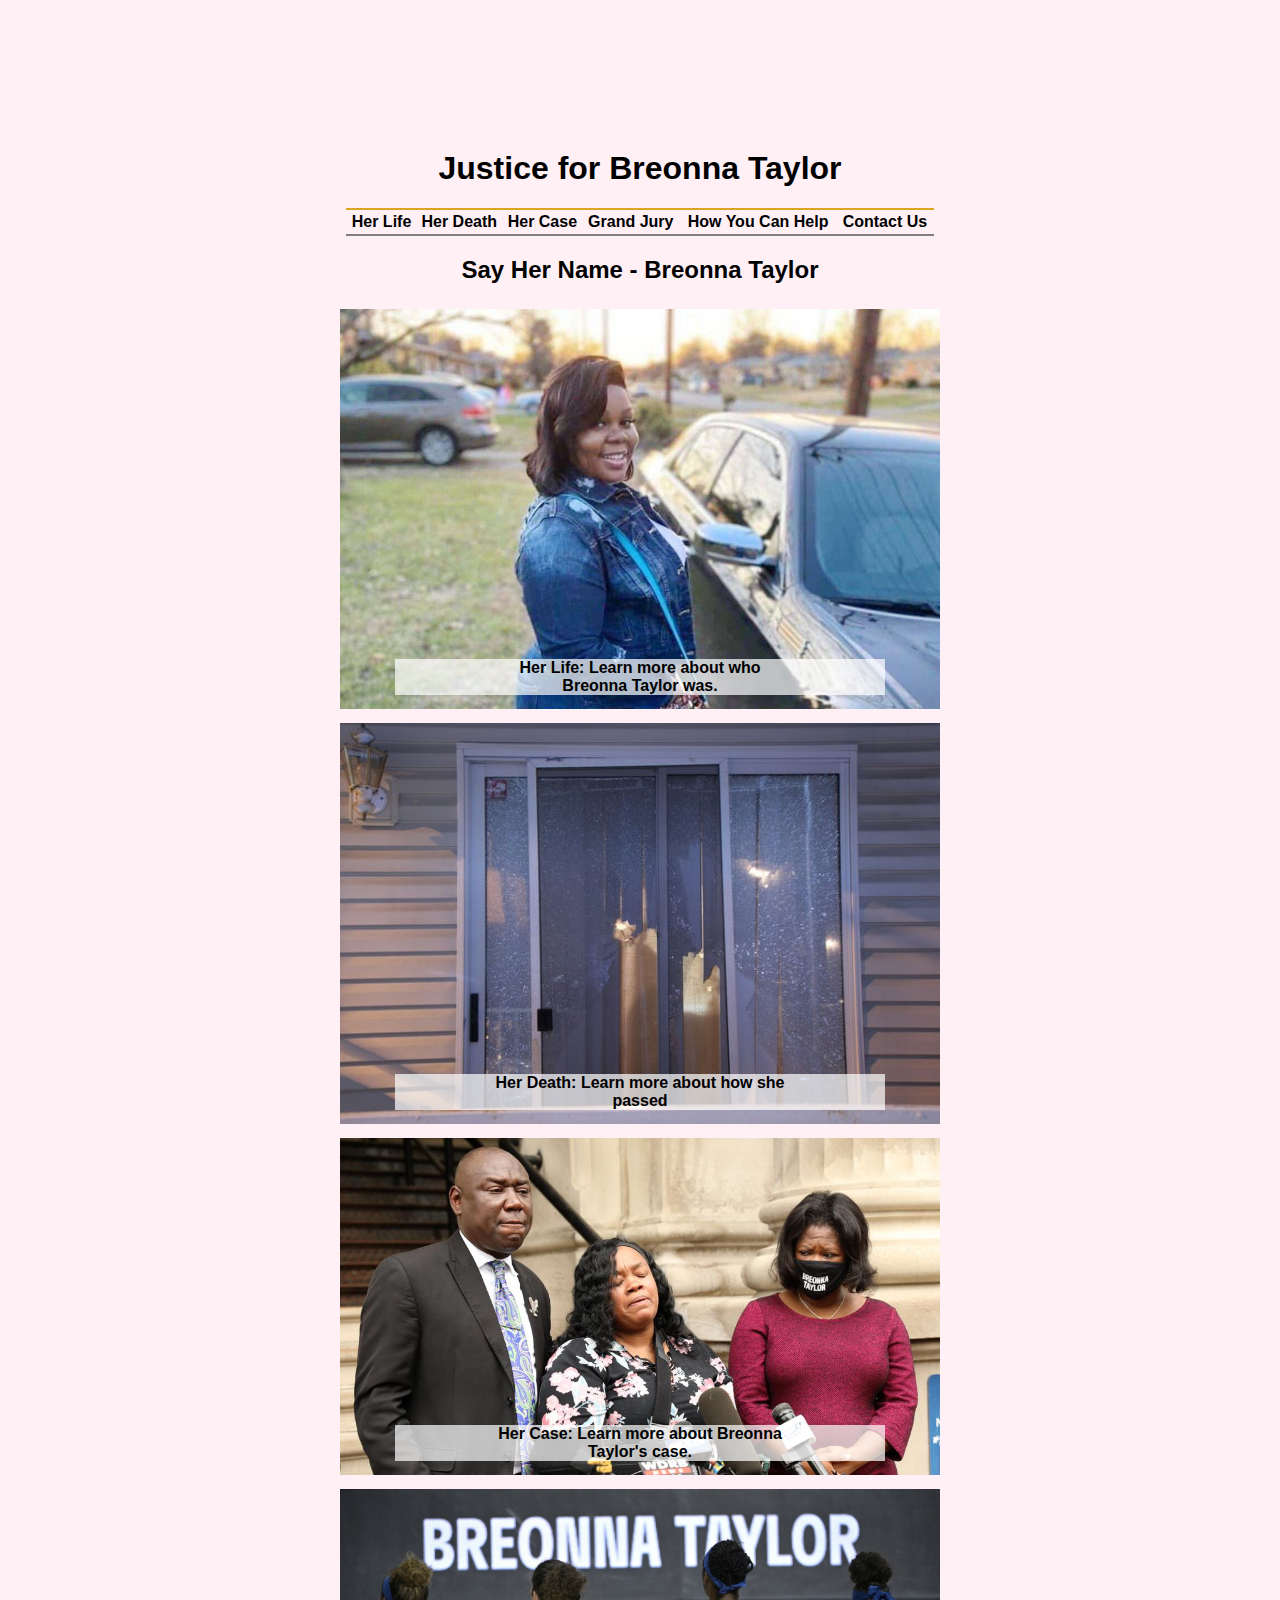
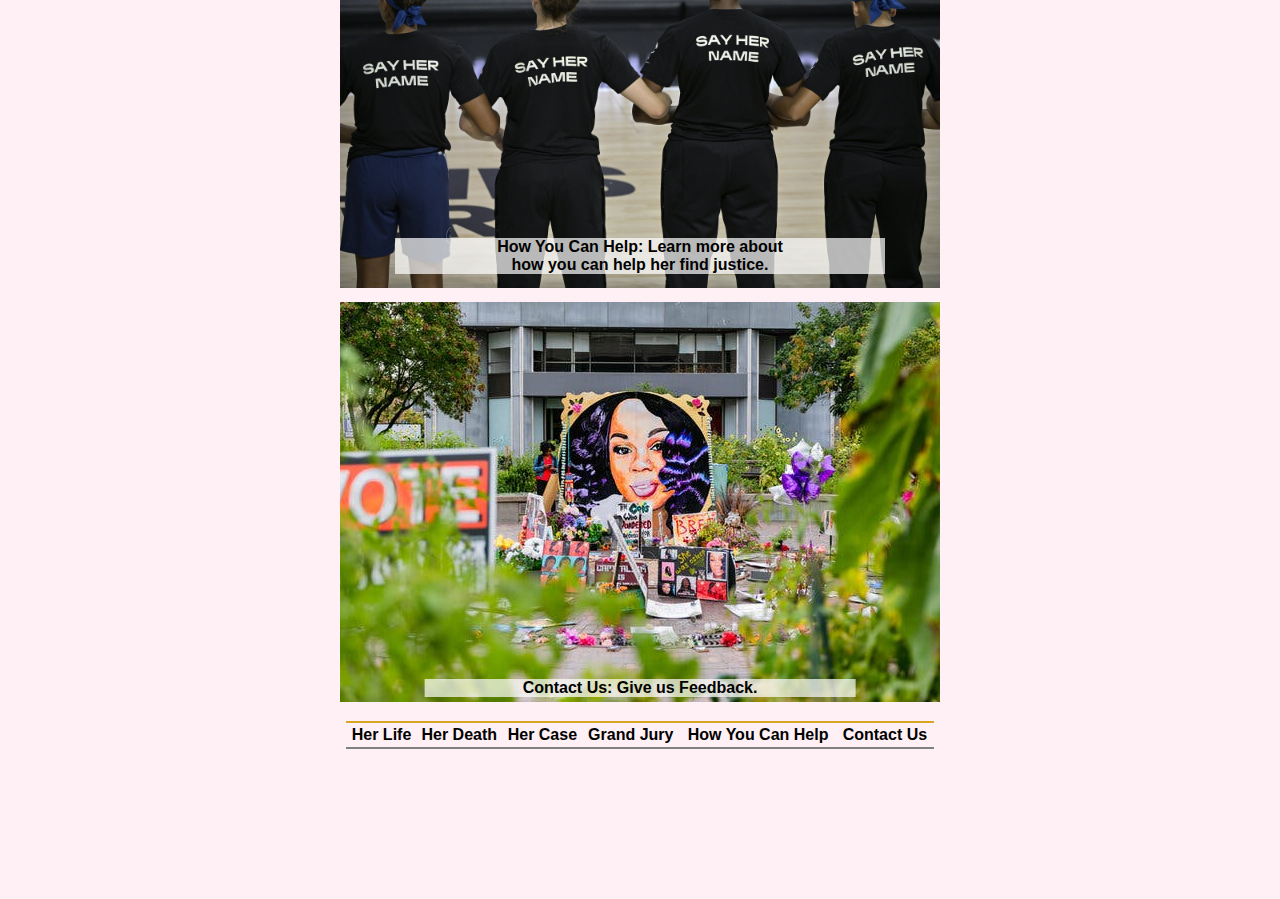
<file: index.html>
<!DOCTYPE html>
<html lang="en">

<head>
    <meta charset="UTF-8">
    <meta name="viewport" content="width=device-width, initial-scale=1.0">
    <title>Index</title>
    <meta name="description"
        content="An informative social justice site exploring Breonna Taylor, her life, injustice, and legacy">
    <meta name="keywords" content="black lives matter, breonna, breonna taylor, social justice, blm, police brutality">
    <meta name="author" content="Avery Tronson">
    <link rel="stylesheet" href="styles/index.css">
    <link rel="icon" type="image/png" 
    href="images/favicon-16x16.png">
    <!-- Global site tag (gtag.js) - Google Analytics -->
    <script async src="https://www.googletagmanager.com/gtag/js?id=G-DGDQJH9TRB"></script>
    <script>
        window.dataLayer = window.dataLayer || [];
        function gtag() { dataLayer.push(arguments); }
        gtag('js', new Date());

        gtag('config', 'G-DGDQJH9TRB');
    </script>


</head>

<body>
    <h1><a href="index.html">Justice for Breonna Taylor</a></h1>
    <link rel="shortcut icon" href="" type="image/x-icon">
    <table class="heading">
        <tr>
            <th><a href="herlifebefore.html">Her Life</a></th>
            <th><a href="hermurder.html">Her Death</a></th>
            <th><a href="hercase.html">Her Case</a></th>
            <th><a href="grandjury.html">Grand Jury</a></th>
            <th><a href="howtoenactchange.html">How You Can Help</a></th>
            <th><a href="contactus.html">Contact Us</a></th>
        </tr>
    </table>
    <h2>Say Her Name - Breonna Taylor</h2>
    <div class="bucket">
        <a href="herlifebefore.html"><img class="bucketPic" src="images/breonna_2.jpg" alt="breonna taylor"
                title="breonna taylor"></a>
        <div class="bucketText"><strong>Her Life: Learn more about who Breonna Taylor was.</strong> </div>
    </div>
    <div class="bucket">
        <a href="hermurder.html"><img class="bucketPic" src="images/crime_scene2.jpg"
                alt="breonna taylor window shot through with glass" title="breonna crime scene photo"></a>
        <div class="bucketText"> <strong> Her Death: Learn more about how she passed </strong></div>
    </div>
    <div class="bucket">
        <a href="hercase.html"><img class="bucketPic" src="images/lawyers_1.jpg"
                alt="Breonna taylors lawyers and mother" title="breonna taylors lawyers and mother"></a>
        <div class="bucketText"> <strong>Her Case: Learn more about Breonna Taylor's case. </strong></div>
    </div>
    <div class="bucket">
        <a href="howtoenactchange/html"> <img src="images/protest_4.jpeg" class="bucketPic"
                alt="four WNBA players wearing shirts that say 'say her name' on the back"
                title="WNBA protest the murder of Breonna Taylor with her name on the back of their shirts"></a>
        <div class="bucketText"> <strong>How You Can Help: Learn more about how you can help her find justice. </strong></div>
    </div>
    <div class="bucket">
        <a href="contactus.html"><img class="bucketPic" src="images/protest_5.jpg" alt="breonna taylor memorial" title="breonna taylor memorial"></a> 
        <div class="bucketText"> <strong>Contact Us: Give us Feedback. </strong></div>
    </div>
    <table class="heading">
        <tr>
            <th><a href="herlifebefore.html">Her Life</a></th>
            <th><a href="hermurder.html">Her Death</a></th>
            <th><a href="hercase.html">Her Case</a></th>
            <th><a href="grandjury.html">Grand Jury</a></th>
            <th><a href="howtoenactchange.html">How You Can Help</a></th>
            <th><a href="contactus.html">Contact Us</a></th>
        </tr>
    </table>
</body>

</html>
</file>
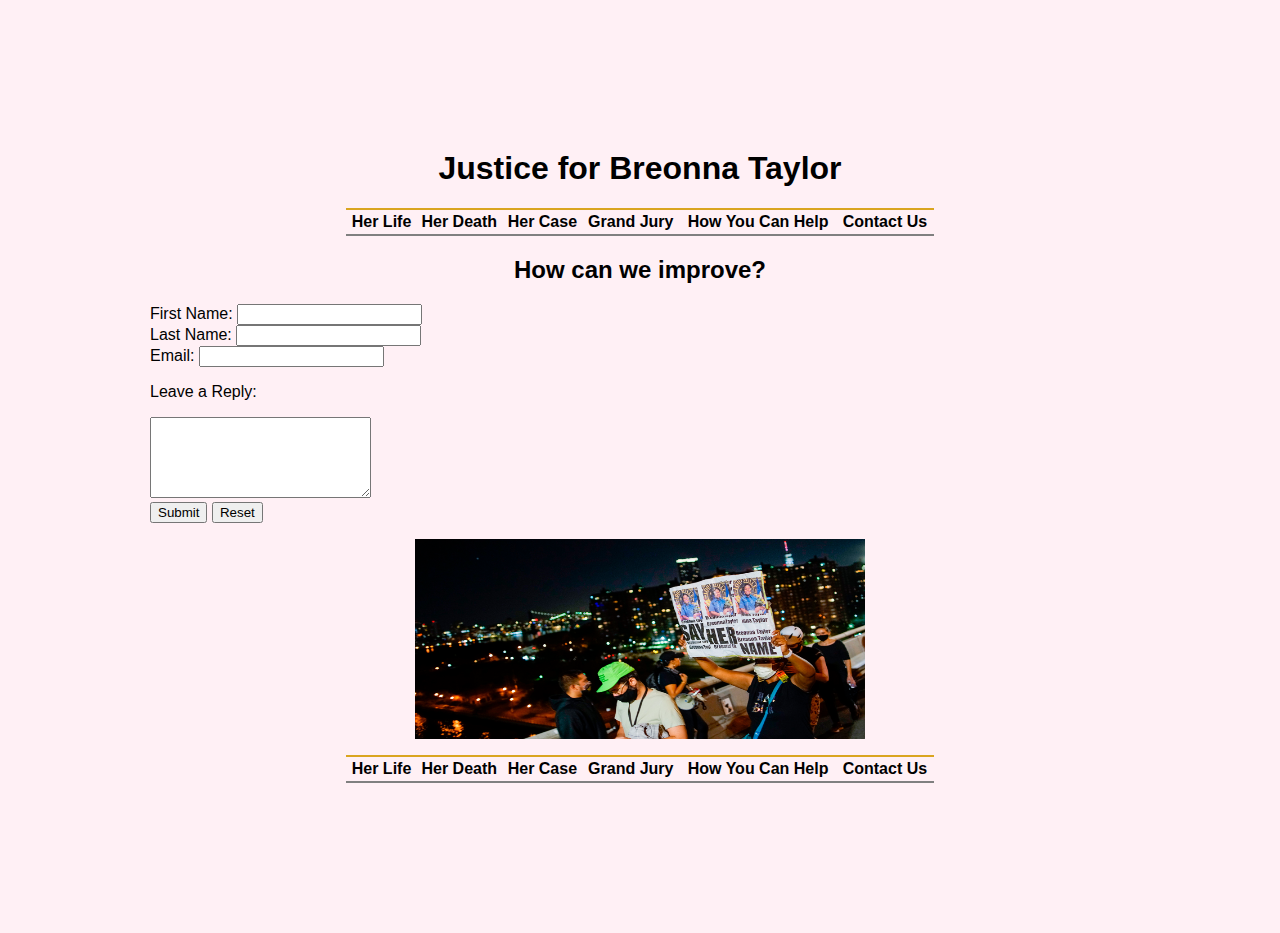
<file: contactus.html>
<!DOCTYPE html>
<html lang="en">

<head>
    <meta charset="UTF-8">
    <meta name="viewport" content="width=device-width, initial-scale=1.0">
    <title>Contact Us</title>
    <link rel="stylesheet" href="styles/contactus.css">
    <meta name="description"
        content="An informative social justice site exploring Breonna Taylor, her life, injustice, and legacy">
    <meta name="keywords" content="black lives matter, breonna, breonna taylor, social justice, blm, police brutality">
    <meta name="author" content="Avery Tronson">
    <link rel="icon" type="image/png" href="images/favicon-16x16.png">
    <!-- Global site tag (gtag.js) - Google Analytics -->
    <script async src="https://www.googletagmanager.com/gtag/js?id=G-DLW53TKZ85"></script>
    <script>
        window.dataLayer = window.dataLayer || [];
        function gtag() { dataLayer.push(arguments); }
        gtag('js', new Date());

        gtag('config', 'G-DLW53TKZ85');
    </script>

</head>

<body>
    <h1><a href="index.html">Justice for Breonna Taylor</a></h1>
    <table class="heading">
        <tr>
            <th><a href="herlifebefore.html">Her Life</a></th>
            <th><a href="hermurder.html">Her Death</a></th>
            <th><a href="hercase.html">Her Case</a></th>
            <th><a href="grandjury.html">Grand Jury</a></th>
            <th><a href="howtoenactchange.html">How You Can Help</a></th>
            <th><a href="contactus.html">Contact Us</a></th>
        </tr>
    </table>
    <h2> How can we improve? </h2>
    <div class="contactus">
        <form action="mailto:averyleetronson@gmail.com" method="POST" enctype="multipart/form-data" name="EmailForm">
            <div>
                <div>
                    <label for="First Name"> First Name: </label>
                    <input type="text" name="first name" id="first_name">
                </div>
                <div>
                    <label for="Last Name"> Last Name:</label>
                    <input type="text" name="last_name" id="last_name">
                </div>
                <div>
                    <label for="Email">Email:</label>
                    <input type="text" name="email" id="email">
                </div>
            </div>
            <div>
                <p>Leave a Reply:</p>
                <textarea name="comments" id="comments" cols="25" rows="5" placeholder="Tell us your thoughts!">
            </textarea><label for="comments"></label>
            </div>
            <div>
                <button type="submit" name="submit_button">Submit</button>
                <button type="reset" name="reset_button">Reset</button>
            </div>
        </form>
    </div>
    <p>
        <img id="img1" src="images/protest_3.jpg" alt="protester for breonna taylor" title="breonna taylor protester">
    </p>
    <table class="heading">
        <tr>
            <th><a href="herlifebefore.html">Her Life</a></th>
            <th><a href="hermurder.html">Her Death</a></th>
            <th><a href="hercase.html">Her Case</a></th>
            <th><a href="grandjury.html">Grand Jury</a></th>
            <th><a href="howtoenactchange.html">How You Can Help</a></th>
            <th><a href="contactus.html">Contact Us</a></th>
        </tr>
    </table>

</body>

</html>
</file>
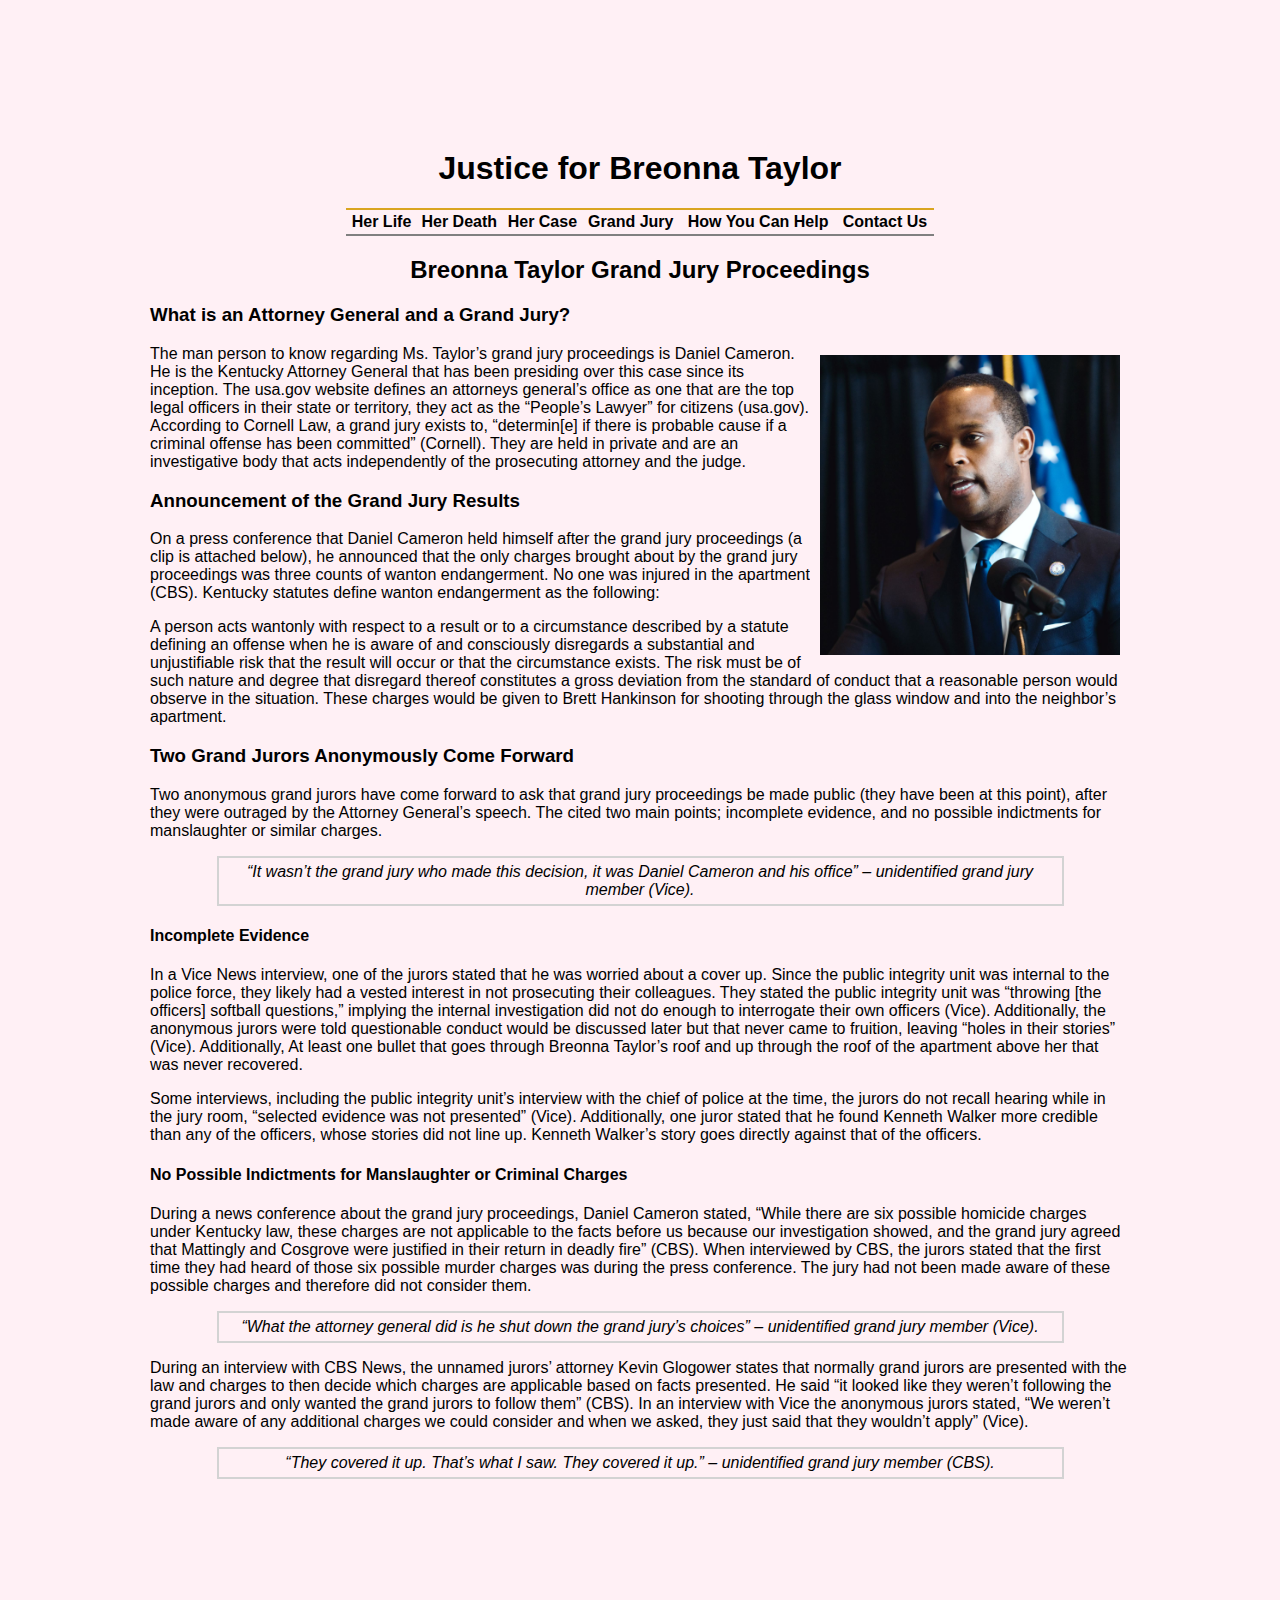
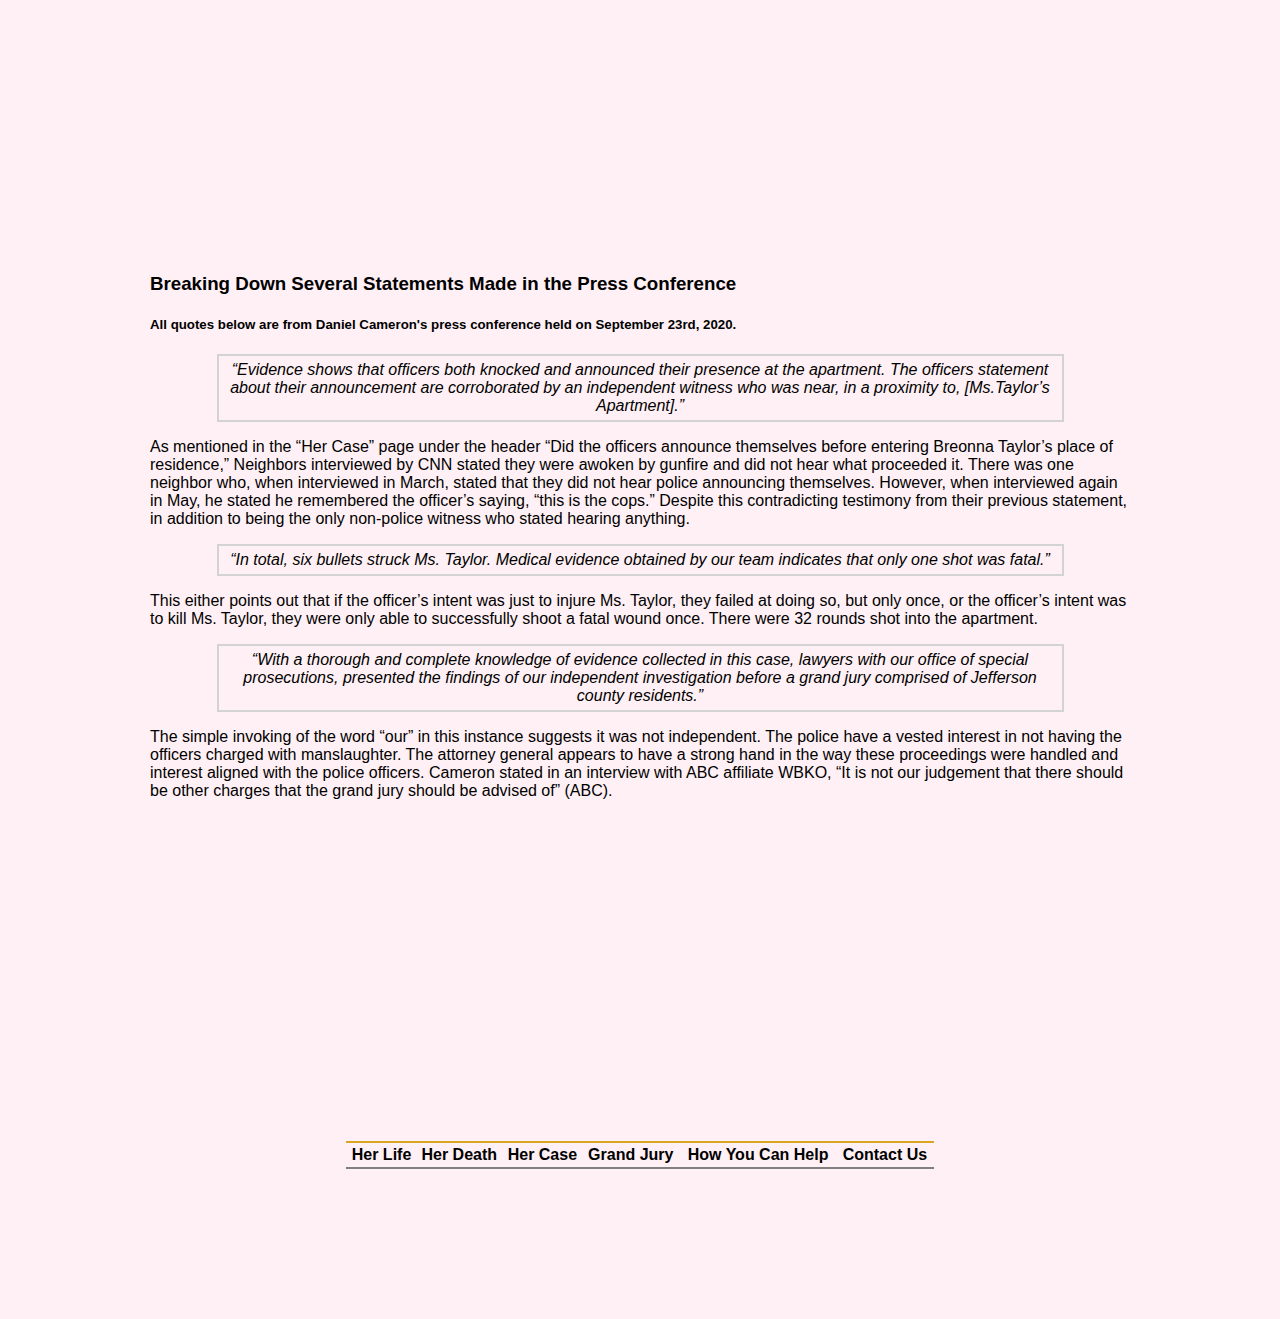
<file: grandjury.html>
<!DOCTYPE html>
<html lang="en">

<head>
    <meta charset="UTF-8">
    <meta name="viewport" content="width=device-width, initial-scale=1.0">
    <title>Grand Jury Proceedings</title>
    <link rel="stylesheet" href="styles/grandjury.css">
    <link rel="icon" type="image/png" href="images/favicon-16x16.png">
    <meta name="description"
        content="An informative social justice site exploring Breonna Taylor, her life, injustice, and legacy">
    <meta name="keywords" content="black lives matter, breonna, breonna taylor, social justice, blm, police brutality">
    <meta name="author" content="Avery Tronson">
</head>

<body>
    <h1><a href="index.html">Justice for Breonna Taylor</a></h1>
    <table class="heading">
        <tr>
            <th><a href="herlifebefore.html">Her Life</a></th>
            <th><a href="hermurder.html">Her Death</a></th>
            <th><a href="hercase.html">Her Case</a></th>
            <th><a href="grandjury.html">Grand Jury</a></th>
            <th><a href="howtoenactchange.html">How You Can Help</a></th>
            <th><a href="contactus.html">Contact Us</a></th>
        </tr>
    </table>
    <h2> Breonna Taylor Grand Jury Proceedings</h2>
    <h3> What is an Attorney General and a Grand Jury?</h3>
    <p>
        <img class="dc" src="images/cameron1.jpg" alt="Daniel Cameron" title="Daniel Cameron photo">
        The man person to know regarding Ms. Taylor’s grand jury proceedings is Daniel Cameron. He is the Kentucky
        Attorney
        General that has been presiding over this case since its inception. The usa.gov website defines an attorneys
        general’s office as one that are the top legal officers in their state or territory, they act as the “People’s
        Lawyer” for citizens <a
            href="https://www.usa.gov/state-attorney-general#:~:text=Attorneys%20general%20are%20the%20top,People's%20Lawyer%E2%80%9D%20for%20the%20citizens.">(usa.gov).</a>
        According to Cornell Law, a grand jury exists to, “determin[e] if there is probable cause if a criminal offense
        has
        been committed” <a href="https://www.law.cornell.edu/wex/grand_jury#">(Cornell).</a> They are held in private
        and are an investigative body that acts independently of the
        prosecuting attorney and the judge.
    </p>
    <h3>Announcement of the Grand Jury Results</h3>
    <p>
        On a press conference that Daniel Cameron held himself after the grand jury proceedings (a clip is attached
        below),
        he announced that the only charges brought about by the grand jury proceedings was three counts of wanton
        endangerment. No one was injured in the apartment <a
            href="https://www.youtube.com/watch?v=HUqn2A7XaWk&ab_channel=CBSThisMorning ">(CBS).</a> Kentucky statutes
        define wanton endangerment as the
        following:
    </p>
    <div>
        A person acts wantonly with respect to a result or to a circumstance described by a statute defining an offense
        when
        he is aware of and consciously disregards a substantial and unjustifiable risk that the result will occur or
        that
        the circumstance exists. The risk must be of such nature and degree that disregard thereof constitutes a gross
        deviation from the standard of conduct that a reasonable person would observe in the situation.
        These charges would be given to Brett Hankinson for shooting through the glass window and into the neighbor’s
        apartment.
    </div>
    <h3>Two Grand Jurors Anonymously Come Forward</h3>
    <p>
        Two anonymous grand jurors have come forward to ask that grand jury proceedings be made public (they have been
        at
        this point), after they were outraged by the Attorney General’s speech. The cited two main points; incomplete
        evidence, and no possible indictments for manslaughter or similar charges.
    </p>
    <div class="quotes">
        “It wasn’t the grand jury who made this decision, it was Daniel Cameron and his office” – unidentified grand
        jury
        member <a href="https://www.youtube.com/watch?v=W4aTW74O1Dc&ab_channel=VICENews">(Vice).</a>

    </div>
    <h4>Incomplete Evidence</h4>
    <p>
        In a Vice News interview, one of the jurors stated that he was worried about a cover up. Since the public
        integrity
        unit was internal to the police force, they likely had a vested interest in not prosecuting their colleagues.
        They
        stated the public integrity unit was “throwing [the officers] softball questions,” implying the internal
        investigation did not do enough to interrogate their own officers <a
            href="https://www.youtube.com/watch?v=W4aTW74O1Dc&ab_channel=VICENews">(Vice).</a> Additionally, the
        anonymous jurors
        were
        told questionable conduct would be discussed later but that never came to fruition, leaving “holes in their
        stories”
        <a href="https://www.youtube.com/watch?v=W4aTW74O1Dc&ab_channel=VICENews">(Vice).</a> Additionally, At least one
        bullet that goes through Breonna Taylor’s roof and up through the roof of the
        apartment above her that was never recovered.
    </p>
    <p>
        Some interviews, including the public integrity unit’s interview with the chief of police at the time, the
        jurors do
        not recall hearing while in the jury room, “selected evidence was not presented” <a
            href="https://www.youtube.com/watch?v=W4aTW74O1Dc&ab_channel=VICENews">(Vice).</a>
        Additionally, one juror stated that he found Kenneth Walker more credible than any of the officers, whose
        stories
        did not line up. Kenneth Walker’s story goes directly against that of the officers.
    </p>
    <h4>No Possible Indictments for Manslaughter or Criminal Charges </h4>
    <p>
        During a news conference about the grand jury proceedings, Daniel Cameron stated, “While there are six possible
        homicide charges under Kentucky law, these charges are not applicable to the facts before us because our
        investigation showed, and the grand jury agreed that Mattingly and Cosgrove were justified in their return in
        deadly
        fire” <a href="https://www.youtube.com/watch?v=HUqn2A7XaWk&ab_channel=CBSThisMorning ">(CBS).</a> When
        interviewed by CBS, the jurors stated that the first time they had heard of those six possible
        murder charges was during the press conference. The jury had not been made aware of these possible charges and
        therefore did not consider them.

    </p>
    <div class="quotes">
        “What the attorney general did is he shut down the grand jury’s choices” – unidentified grand jury member
        <a href="https://www.youtube.com/watch?v=W4aTW74O1Dc&ab_channel=VICENews">(Vice).</a>
    </div>
    <p>
        During an interview with CBS News, the unnamed jurors’ attorney Kevin Glogower states that normally grand jurors
        are
        presented with the law and charges to then decide which charges are applicable based on facts presented. He said
        “it
        looked like they weren’t following the grand jurors and only wanted the grand jurors to follow them” <a
            href="https://www.youtube.com/watch?v=HUqn2A7XaWk&ab_channel=CBSThisMorning ">(CBS).</a> In
        an
        interview with Vice the anonymous jurors stated, “We weren’t made aware of any additional charges we could
        consider
        and when we asked, they just said that they wouldn’t apply” <a
            href="https://www.youtube.com/watch?v=W4aTW74O1Dc&ab_channel=VICENews">(Vice).</a>
    </p>
    <div class="quotes">
        “They covered it up. That’s what I saw. They covered it up.” – unidentified grand jury member <a
            href="https://www.youtube.com/watch?v=HUqn2A7XaWk&ab_channel=CBSThisMorning ">(CBS).</a>
    </div>
    <div class="yt45">
        <iframe class="space" width="560" height="315" src="https://www.youtube.com/embed/HUqn2A7XaWk" frameborder="0"
        allow="accelerometer; autoplay; clipboard-write; encrypted-media; gyroscope; picture-in-picture"
        allowfullscreen></iframe>
    <iframe class="space" width="560" height="315" src="https://www.youtube.com/embed/W4aTW74O1Dc" frameborder="0"
        allow="accelerometer; autoplay; clipboard-write; encrypted-media; gyroscope; picture-in-picture"
        allowfullscreen></iframe>
    </div>
    
    <h3>
        Breaking Down Several Statements Made in the Press Conference
    </h3>
    <h5>All quotes below are from Daniel Cameron's press conference held on September 23rd, 2020.</h5>
    <div class="quotes">
        “Evidence shows that officers both knocked and announced their presence at the apartment. The officers statement
        about their announcement are corroborated by an independent witness who was near, in a proximity to,
        [Ms.Taylor’s
        Apartment].”
    </div>
    <p>
        As mentioned in the “Her Case” page under the header “Did the officers announce themselves before entering
        Breonna
        Taylor’s place of residence,” Neighbors interviewed by CNN stated they were awoken by gunfire and did not hear
        what
        proceeded it. There was one neighbor who, when interviewed in March, stated that they did not hear police
        announcing
        themselves. However, when interviewed again in May, he stated he remembered the officer’s saying, “this is the
        cops.” Despite this contradicting testimony from their previous statement, in addition to being the only
        non-police
        witness who stated hearing anything.
    </p>
    <div class="quotes">
        “In total, six bullets struck Ms. Taylor. Medical evidence obtained by our team indicates that only one shot was
        fatal.”
    </div>
    <p>
        This either points out that if the officer’s intent was just to injure Ms. Taylor, they failed at doing so, but
        only
        once, or the officer’s intent was to kill Ms. Taylor, they were only able to successfully shoot a fatal wound
        once.
        There were 32 rounds shot into the apartment.
    </p>
    <div class="quotes">
        “With a thorough and complete knowledge of evidence collected in this case, lawyers with our office of special
        prosecutions, presented the findings of our independent investigation before a grand jury comprised of Jefferson
        county residents.”
    </div>
    <p>
        The simple invoking of the word “our” in this instance suggests it was not independent. The police have a vested
        interest in not having the officers charged with manslaughter. The attorney general appears to have a strong
        hand in
        the way these proceedings were handled and interest aligned with the police officers. Cameron stated in an
        interview
        with ABC affiliate WBKO, “It is not our judgement that there should be other charges that the grand jury should
        be
        advised of” <a
            href="https://abcnews.go.com/US/ag-cameron-defends-decision-advise-breonna-taylor-grand/story?id=73940937 ">(ABC).</a>
    </p>
    <iframe class="yt3" width="560" height="315" src="https://www.youtube.com/embed/eo5EUG7P2bw" frameborder="0"
        allow="accelerometer; autoplay; clipboard-write; encrypted-media; gyroscope; picture-in-picture"
        allowfullscreen></iframe>

    <table class="heading">
        <tr>
            <th><a href="herlifebefore.html">Her Life</a></th>
            <th><a href="hermurder.html">Her Death</a></th>
            <th><a href="hercase.html">Her Case</a></th>
            <th><a href="grandjury.html">Grand Jury</a></th>
            <th><a href="howtoenactchange.html">How You Can Help</a></th>
            <th><a href="contactus.html">Contact Us</a></th>
        </tr>
    </table>

</body>

</html>
</file>
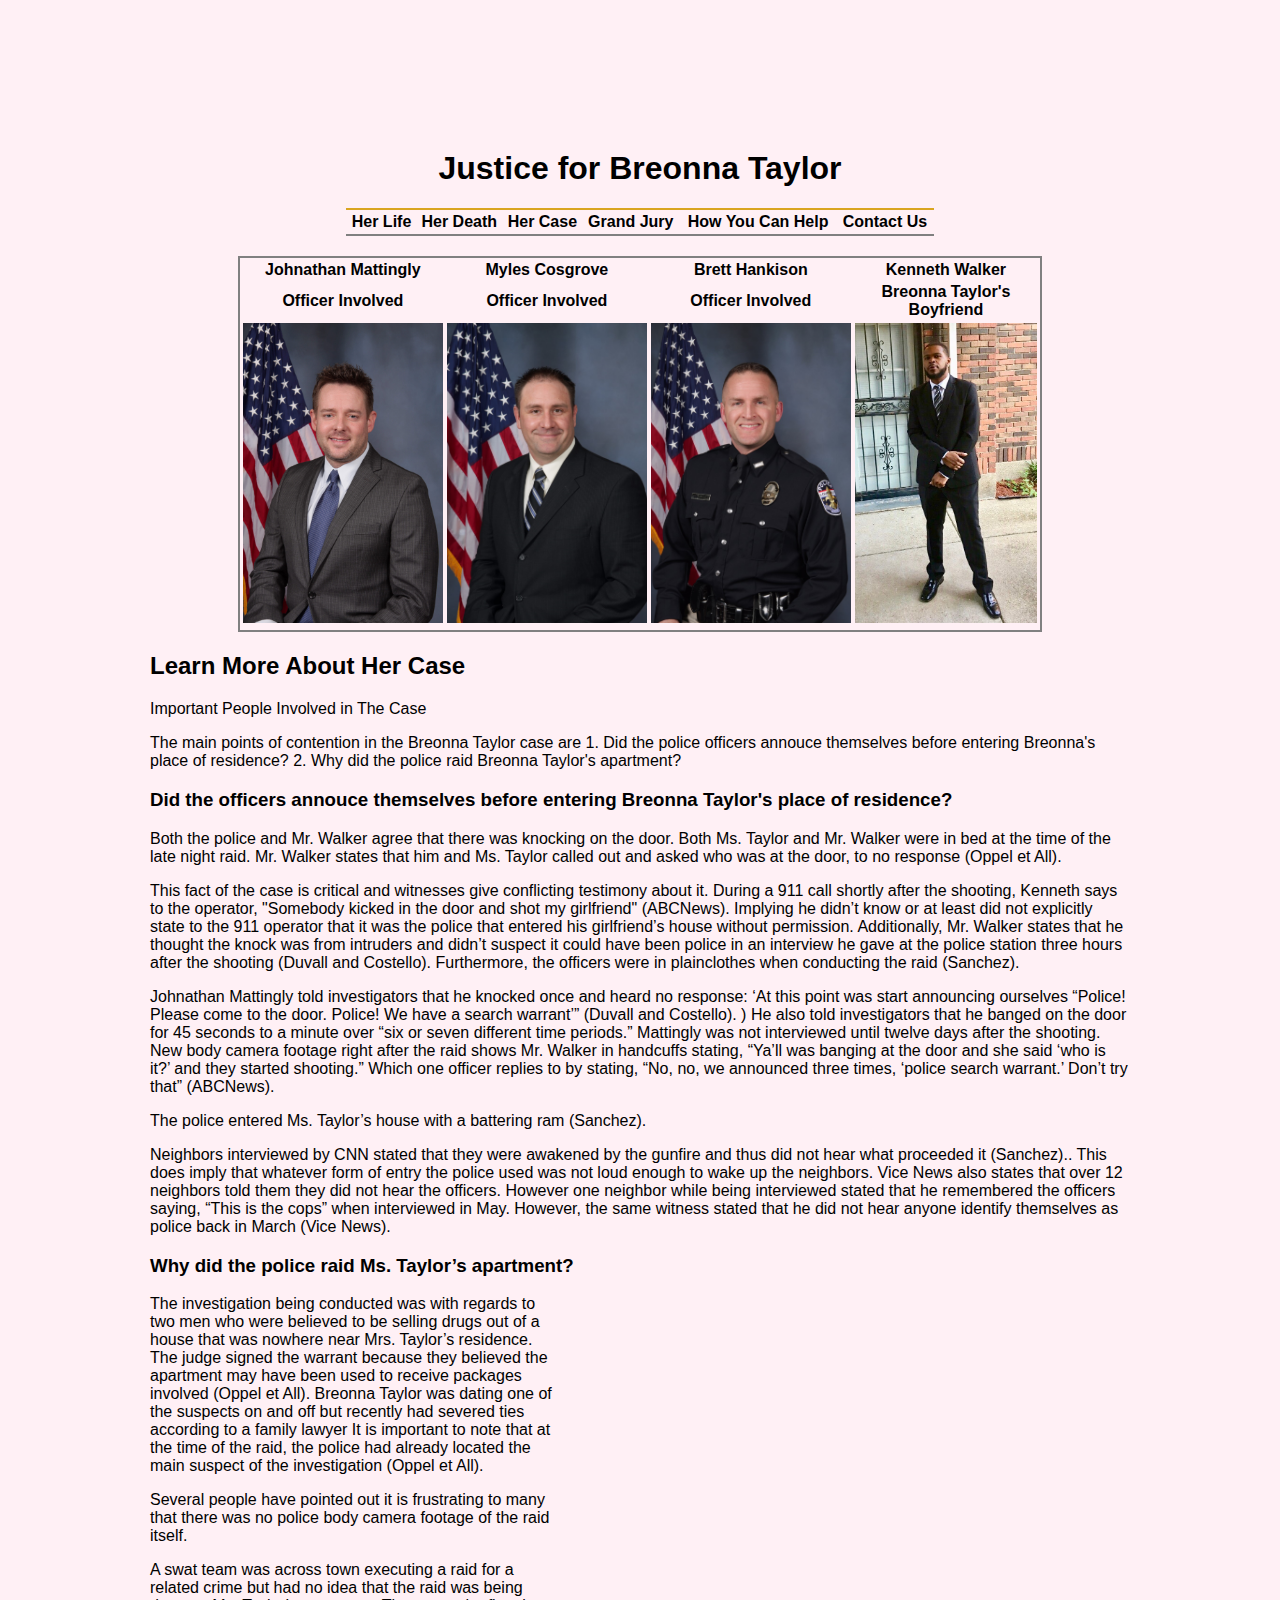
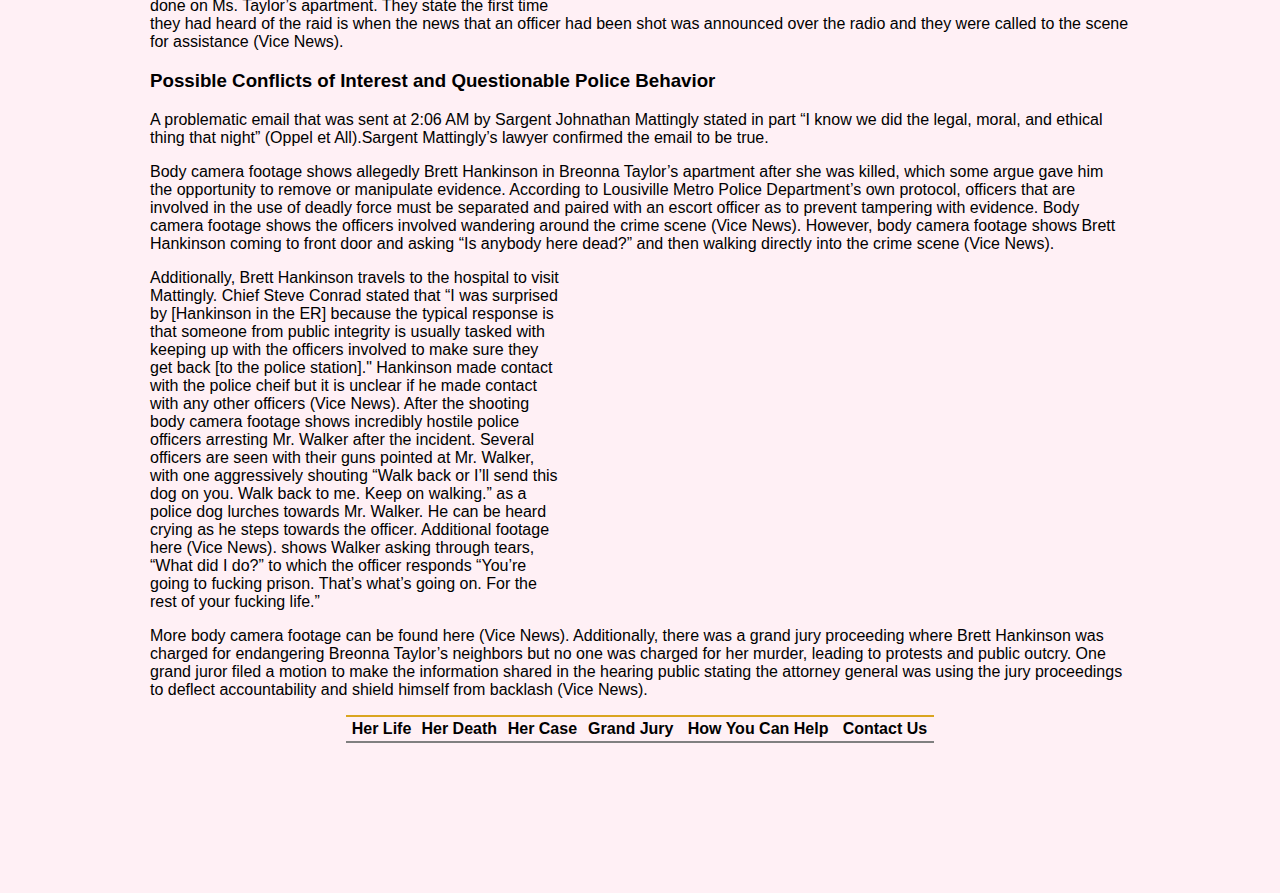
<file: hercase.html>
<!DOCTYPE html>
<html lang="en">

<head>
    <meta charset="UTF-8">
    <meta name="viewport" content="width=device-width, initial-scale=1.0">
    <title>Her Case</title>
    <link rel="stylesheet" href="styles/hercase.css">
    <link rel="icon" type="image/png" href="images/favicon-16x16.png">
    <meta name="description"
        content="An informative social justice site exploring Breonna Taylor, her life, injustice, and legacy">
    <meta name="keywords" content="black lives matter, breonna, breonna taylor, social justice, blm, police brutality">
    <meta name="author" content="Avery Tronson">
    <!-- Global site tag (gtag.js) - Google Analytics -->
    <script async src="https://www.googletagmanager.com/gtag/js?id=G-DLW53TKZ85"></script>
    <script>
        window.dataLayer = window.dataLayer || [];
        function gtag() { dataLayer.push(arguments); }
        gtag('js', new Date());

        gtag('config', 'G-DLW53TKZ85');
    </script>

</head>

<body>
    <h1><a href="index.html">Justice for Breonna Taylor</a></h1>
    <table class="heading">
        <tr>
            <th><a href="herlifebefore.html">Her Life</a></th>
            <th><a href="hermurder.html">Her Death</a></th>
            <th><a href="hercase.html">Her Case</a></th>
            <th><a href="grandjury.html">Grand Jury</a></th>
            <th><a href="howtoenactchange.html">How You Can Help</a></th>
            <th><a href="contactus.html">Contact Us</a></th>
        </tr>
    </table>
    <table id="people_involved">
        <tr>
            <th>Johnathan Mattingly</th>
            <th> Myles Cosgrove</th>
            <th> Brett Hankison </th>
            <th> Kenneth Walker </th>
        </tr>
        <tr>
            <th> Officer Involved</th>
            <th> Officer Involved</th>
            <th> Officer Involved</th>
            <th> Breonna Taylor's Boyfriend</th>
        </tr>
        <tr>
            <th><img src="images/johnathan_mattingly.jpg" title="johnathan mattingly" alt="johnathan mattingly">
            </th>
            <th><img src="images/myles_cosgrove.png" title="myles cosgrove" alt="myles cosgrove"></th>
            <th><img src="images/brett_hakison.png" title="brett hankison" alt="brett hankison"></th>
            <th><img src="images/kenneth_walker.jpg" title="kenneth Walker" alt="kenneth Walker"></th>
        </tr>
    </table>
    </div>
    <h2>Learn More About Her Case</h2>
    <p>
    <div>
        <caption>Important People Involved in The Case </caption>
        </p>
        <p>
            The main points of contention in the Breonna Taylor case are 1. Did the police officers annouce themselves
            before
            entering Breonna's place of residence? 2. Why did the police raid Breonna Taylor's apartment?
        </p>
        <h3>Did the officers annouce themselves before entering Breonna Taylor's place of residence?</h3>
        <p>
            Both the police and Mr. Walker agree that there was knocking on the door. Both Ms. Taylor and Mr. Walker
            were in
            bed at the time of the late night raid. Mr. Walker states that him and Ms. Taylor called out and asked who
            was
            at the door, to no response <a href="https://www.nytimes.com/article/breonna-taylor-police.html">(Oppel et
                All).</a>
        </p>
        <p>
            This fact of the case is critical and witnesses give conflicting testimony about it. During a 911 call
            shortly
            after the shooting, Kenneth says to the operator, "Somebody kicked in the door and shot my girlfriend" <a
                href="https://www.youtube.com/watch?v=pdnrUSwbFn8&ab_channel=ABCNews ">(ABCNews).</a>
            Implying he didn’t know or at least did not explicitly state to the 911 operator that it was the police that
            entered his girlfriend’s house without
            permission. Additionally, Mr. Walker states that he thought the knock was from intruders and didn’t suspect
            it
            could have been police in an interview he gave at the police station three hours after the shooting <a
                href="https://www.courier-journal.com/story/news/crime/2020/07/17/breonna-taylor-lay-untouched-20-minutes-after-being-shot-records/5389881002/">(Duvall
                and Costello).</a>
            Furthermore, the officers were in plainclothes when conducting the raid <a
                href="https://www.cnn.com/2020/10/03/us/breonna-taylor-grand-jury-audio-highlights/index.html">(Sanchez).</a>
        </p>
        <p>
            Johnathan Mattingly told investigators that he knocked once and heard no response: ‘At this point was start
            announcing ourselves “Police! Please come to the door. Police! We have a search
            warrant’” <a
                href="https://www.courier-journal.com/story/news/crime/2020/07/17/breonna-taylor-lay-untouched-20-minutes-after-being-shot-records/5389881002/">(Duvall
                and Costello).</a>
            ) He also told investigators that he banged on the door for 45 seconds to a minute over “six or seven
            different
            time periods.” Mattingly was not interviewed until twelve days after the shooting. New body camera footage
            right
            after the raid shows Mr. Walker in handcuffs stating, “Ya’ll was banging at the door and she said ‘who is
            it?’
            and they started shooting.” Which one officer replies to by stating, “No, no, we announced three times,
            ‘police
            search warrant.’ Don’t try that” <a
                href="https://www.youtube.com/watch?v=pdnrUSwbFn8&ab_channel=ABCNews ">(ABCNews).</a>
        </p>
        <p>
            The police entered Ms. Taylor’s house with a battering ram <a
                href="https://www.cnn.com/2020/10/03/us/breonna-taylor-grand-jury-audio-highlights/index.html">(Sanchez).</a>
        </p>
        <p>
            Neighbors interviewed by CNN stated that they were awakened by the gunfire and thus did not hear what
            proceeded
            it <a
                href="https://www.cnn.com/2020/10/03/us/breonna-taylor-grand-jury-audio-highlights/index.html">(Sanchez).</a>.
            This does imply
            that whatever form of entry the police used was not loud enough to wake up the neighbors. Vice News also
            states
            that over 12 neighbors told them they did not hear the officers. However one neighbor while being
            interviewed
            stated that he remembered the officers saying, “This is the cops” when interviewed in May. However, the same
            witness stated that he did not hear anyone identify themselves as police back in March <a
                href="https://www.youtube.com/watch?v=1lbdXJx2CtQ&ab_channel=VICENews">(Vice News).</a>
        </p>
        <h3>Why did the police raid Ms. Taylor’s apartment?</h3>
        <div>
            <iframe width="560" height="315" src="https://www.youtube.com/embed/pdnrUSwbFn8" frameborder="0"
                allow="accelerometer; autoplay; clipboard-write; encrypted-media; gyroscope; picture-in-picture"
                allowfullscreen id="youtube1"></iframe>
        </div>
        <p>
            The investigation being conducted was with regards to two men who were believed to be selling drugs out of a
            house that was nowhere near Mrs. Taylor’s residence. The judge signed the warrant because they believed the
            apartment may have been used to receive packages involved
            <a href="https://www.nytimes.com/article/breonna-taylor-police.html">(Oppel et
                All).</a> Breonna Taylor was dating one of the suspects on
            and off but recently had severed ties according to a family lawyer

            It is important to note that at the time of the raid, the police had already located the main suspect of the
            investigation <a href="https://www.nytimes.com/article/breonna-taylor-police.html">(Oppel et
                All).</a>
        </p>
        <p>
            Several people have pointed out it is frustrating to many that there was no police body camera footage of
            the
            raid itself.
        </p>
        <p>
            A swat team was across town executing a raid for a related crime but had no idea that the raid was being
            done on
            Ms. Taylor’s apartment. They state the first time they had heard of the raid is when the news that an
            officer
            had
            been shot was announced over the radio and they were called to the scene for assistance
            <a href="https://www.youtube.com/watch?v=1lbdXJx2CtQ&ab_channel=VICENews">(Vice News).</a>
        </p>
        <h3>Possible Conflicts of Interest and Questionable Police Behavior </h3>
        <p>
            A problematic email that was sent at 2:06 AM by Sargent Johnathan Mattingly stated in part “I know we did
            the
            legal,
            moral, and ethical thing that night” <a
                href="https://www.nytimes.com/article/breonna-taylor-police.html">(Oppel
                et
                All).</a>Sargent Mattingly’s lawyer confirmed the email to be true.
        </p>
        <p>
            Body camera footage shows allegedly Brett Hankinson in Breonna Taylor’s apartment after she was killed,
            which
            some
            argue gave him the opportunity to remove or manipulate evidence. According to Lousiville Metro Police
            Department’s
            own protocol, officers that are involved in the use of deadly force must be separated and paired with an
            escort
            officer as to prevent tampering with evidence. Body camera footage shows the officers involved wandering
            around
            the
            crime scene <a href="https://www.youtube.com/watch?v=1lbdXJx2CtQ&ab_channel=VICENews">(Vice News).</a>
            However,
            body camera footage
            shows
            Brett Hankinson coming to front door and asking “Is anybody here dead?” and then walking directly into the
            crime
            scene <a href="https://www.youtube.com/watch?v=1lbdXJx2CtQ&ab_channel=VICENews">(Vice News).</a>
        </p>
        <div>
            <iframe width="560" height="315" src="https://www.youtube.com/embed/1lbdXJx2CtQ" frameborder="0"
                allow="accelerometer; autoplay; clipboard-write; encrypted-media; gyroscope; picture-in-picture"
                allowfullscreen id="youtube2"></iframe>
        </div>
        <p>
            Additionally, Brett Hankinson travels to the hospital to visit Mattingly. Chief Steve Conrad stated that “I
            was
            surprised by [Hankinson in the ER] because the typical response is that someone from public integrity is
            usually
            tasked with keeping up with the officers involved to make sure they get back [to the police station]."
            Hankinson
            made contact with the police cheif but it is unclear if he made contact with any other officers <a
                href="https://www.youtube.com/watch?v=1lbdXJx2CtQ&ab_channel=VICENews">(Vice News).</a>
            After the shooting body camera footage shows incredibly hostile police officers arresting Mr. Walker after
            the
            incident. Several officers are seen with their guns pointed at Mr. Walker, with one aggressively shouting
            “Walk
            back
            or I’ll send this dog on you. Walk back to me. Keep on walking.” as a police dog lurches towards Mr. Walker.
            He
            can
            be heard crying as he steps towards the officer. Additional footage here
            <a href="https://www.youtube.com/watch?v=1lbdXJx2CtQ&ab_channel=VICENews">(Vice News).</a> shows Walker
            asking
            through tears, “What did I
            do?” to which the officer responds “You’re going to fucking prison. That’s what’s going on. For the rest of
            your
            fucking life.”
        </p>
        <p>
            More body camera footage can be found here <a
                href="https://www.youtube.com/watch?v=1lbdXJx2CtQ&ab_channel=VICENews">(Vice News).</a>
            Additionally, there was a grand jury proceeding where Brett Hankinson was charged for endangering Breonna
            Taylor’s
            neighbors but no one was charged for her murder, leading to protests and public outcry.
            One grand juror filed a motion to make the information shared in the hearing public stating the attorney
            general
            was
            using the jury proceedings to deflect accountability and shield himself from backlash
            <a href="https://www.youtube.com/watch?v=1lbdXJx2CtQ&ab_channel=VICENews">(Vice News).</a>
        </p>
        <table class="heading">
            <tr>
                <th><a href="herlifebefore.html">Her Life</a></th>
                <th><a href="hermurder.html">Her Death</a></th>
                <th><a href="hercase.html">Her Case</a></th>
                <th><a href="grandjury.html">Grand Jury</a></th>
                <th><a href="howtoenactchange.html">How You Can Help</a></th>
                <th><a href="contactus.html">Contact Us</a></th>
            </tr>
        </table>
</body>

</html>
</file>
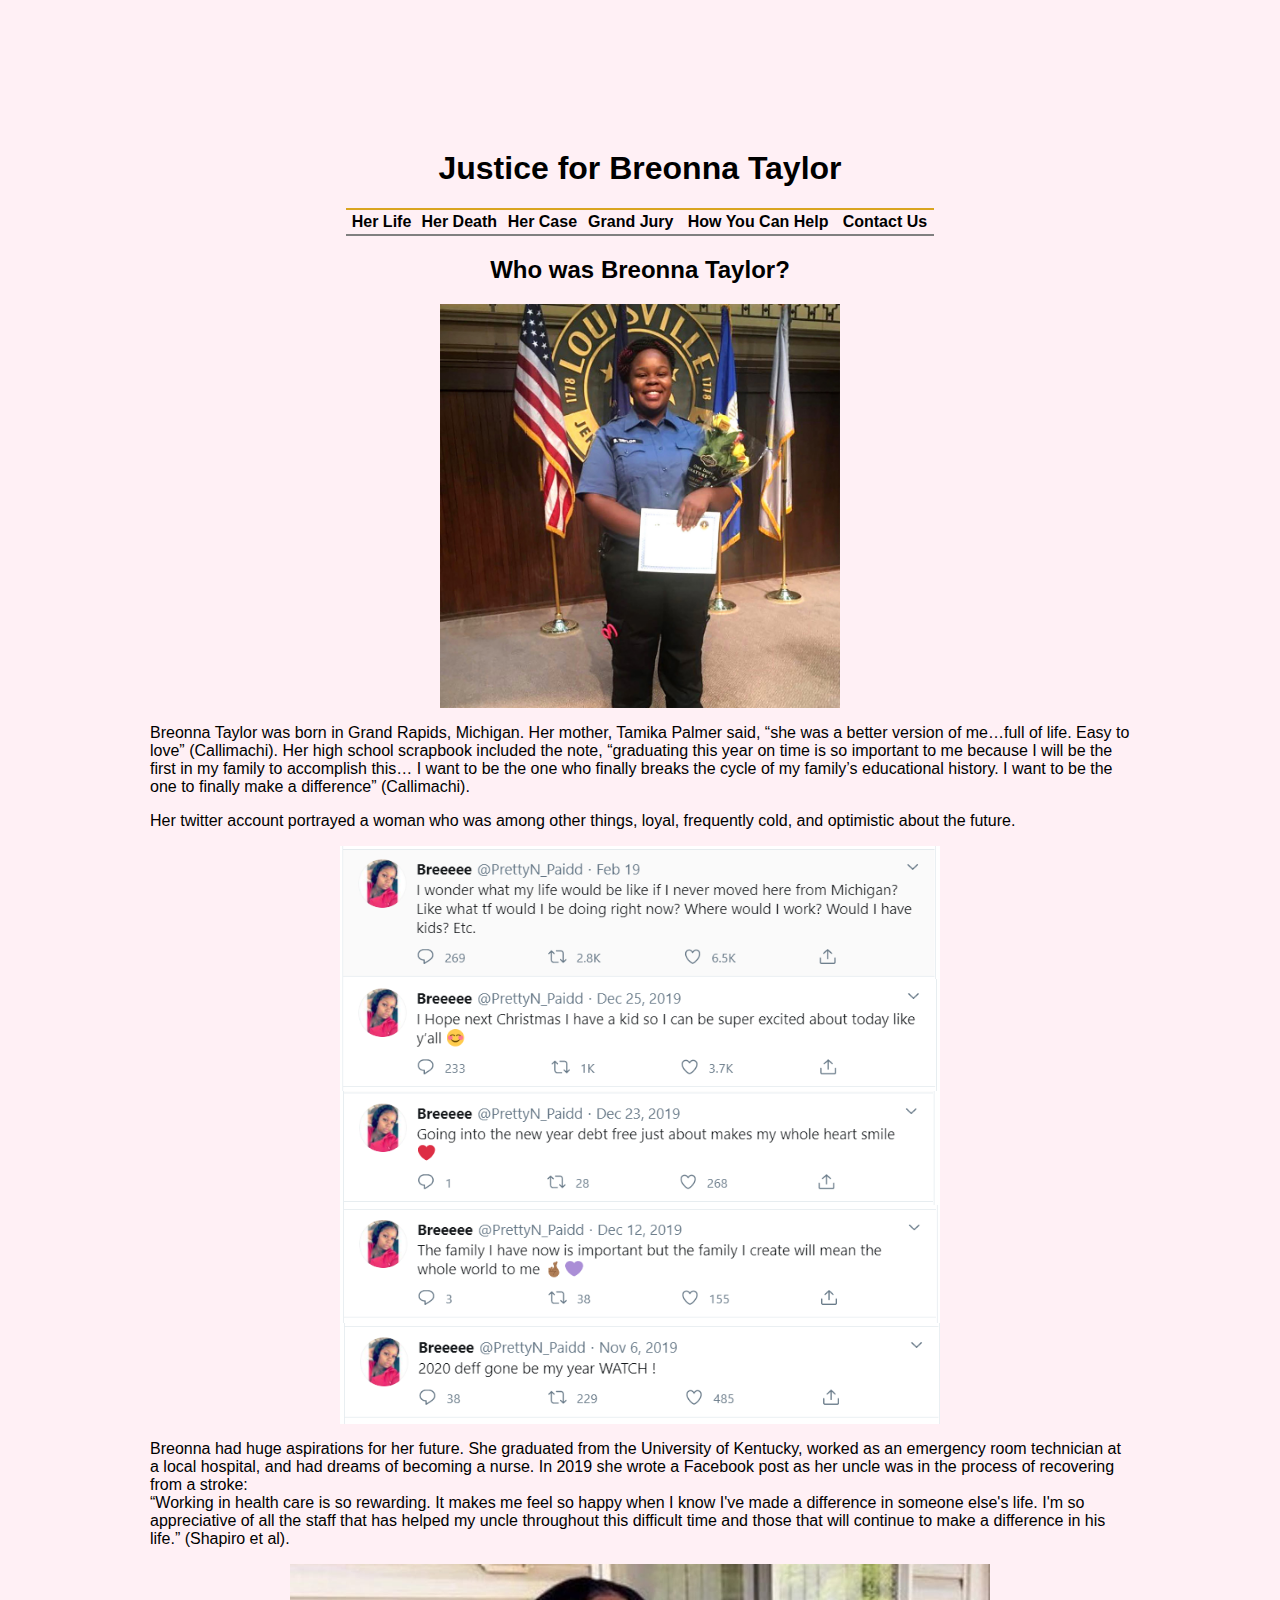
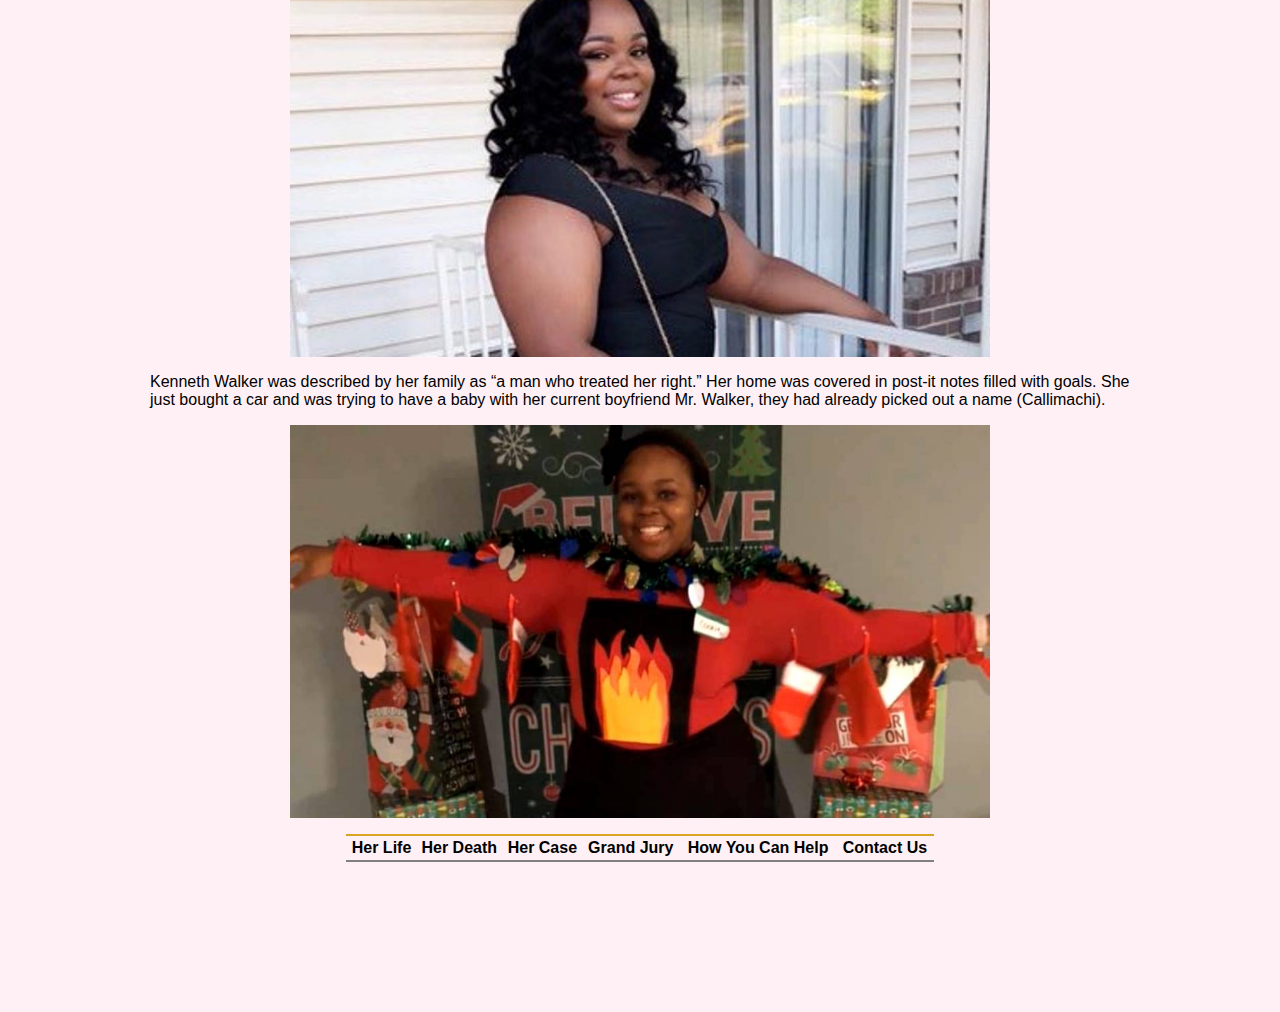
<file: herlifebefore.html>
<!DOCTYPE html>
<html lang="en">

<head>
    <meta charset="UTF-8">
    <meta name="viewport" content="width=device-width, initial-scale=1.0">
    <title>Her life Before</title>
    <link rel="stylesheet" href="styles/herlifebefore.css">
    <link rel="icon" type="image/png" href="images/favicon-16x16.png">
    <meta name="description"
        content="An informative social justice site exploring Breonna Taylor, her life, injustice, and legacy">
    <meta name="keywords" content="black lives matter, breonna, breonna taylor, social justice, blm, police brutality">
    <meta name="author" content="Avery Tronson">
    <!-- Global site tag (gtag.js) - Google Analytics -->
    <script async src="https://www.googletagmanager.com/gtag/js?id=G-DLW53TKZ85"></script>
    <script>
        window.dataLayer = window.dataLayer || [];
        function gtag() { dataLayer.push(arguments); }
        gtag('js', new Date());

        gtag('config', 'G-DLW53TKZ85');
    </script>

</head>

<body>
    <h1><a href="index.html">Justice for Breonna Taylor</a></h1>
    <table class="heading">
        <tr>
            <th><a href="herlifebefore.html">Her Life</a></th>
            <th><a href="hermurder.html">Her Death</a></th>
            <th><a href="hercase.html">Her Case</a></th>
            <th><a href="grandjury.html">Grand Jury</a></th>
            <th><a href="howtoenactchange.html">How You Can Help</a></th>
            <th><a href="contactus.html">Contact Us</a></th>
        </tr>
    </table>
    <h2>Who was Breonna Taylor?</h2>
    <p>
        <img src="images/breonna_1.jpg" alt="breonna Taylor" class="photo1">
    </p>
    <p>
        Breonna Taylor was born in Grand Rapids, Michigan. Her mother, Tamika Palmer said, “she was a better version of
        me…full of life. Easy to love” <a
            href="https://www.nytimes.com/2020/08/30/us/breonna-taylor-police-killing.html?auth=login-google">(Callimachi).</a>
        Her high school scrapbook included the note, “graduating this year on
        time is so important to me because I will be the first in my family to accomplish this… I want to be the one who
        finally breaks the cycle of my family’s educational history. I want to be the one to finally make a difference”
        <a
            href="https://www.nytimes.com/2020/08/30/us/breonna-taylor-police-killing.html?auth=login-google">(Callimachi).</a>
    </p>
    <p>
        Her twitter account portrayed a woman who was among other things, loyal, frequently cold, and optimistic about
        the future.
    <div>
        <img class="tweets" src="images/tweet_1.PNG" alt="tweet from breonna taylor" title="tweet from breonna taylor">
    </div>
    <div>
        <img class="tweets" src="images/tweet_2.PNG" alt="tweet from breonna taylor" title="tweet from breonna taylor">
    </div>
    <div>
        <img class="tweets" src="images/tweet_3.PNG" alt="tweet from breonna taylor" title="tweet from breonna taylor">
    </div>
    <div>
        <img class="tweets" src="images/tweet_4.PNG" alt="tweet from breonna taylor" title="tweet from breonna taylor">
    </div>
    <div>
        <img class="tweets" src="images/tweet_5.PNG" aalt="tweet from breonna taylor" title="tweet from breonna taylor">
    </div>
    </p>
    <p>
    <div>
        Breonna had huge aspirations for her future. She graduated from the University of Kentucky, worked as an
        emergency
        room technician at a local hospital, and had dreams of becoming a nurse. In 2019 she wrote a Facebook post as
        her
        uncle was in the process of recovering from a stroke:
    </div>
    <div>
        “Working in health care is so rewarding. It makes me feel so happy when I know I've made a difference in someone
        else's life. I'm so appreciative of all the staff that has helped my uncle throughout this difficult time and
        those
        that will continue to make a difference in his life.” <a
            href="https://www.npr.org/2020/06/04/869930040/as-the-nation-chants-her-name-breonna-taylors-family-grieves-a-life-robbed">(Shapiro
            et al).</a>
    </div>
    </p>
    <p>
        <img class="photo2" src="images/breonna_4.jpg" alt="Breonna Taylor" title="Breonna Taylor">
    </p>
    <p>
        Kenneth Walker was described by her family as “a man who treated her right.” Her home was covered in post-it
        notes
        filled with goals. She just bought a car and was trying to have a baby with her current boyfriend Mr. Walker,
        they
        had already picked out a name <a
            href="https://www.nytimes.com/2020/08/30/us/breonna-taylor-police-killing.html?auth=login-google">(Callimachi).</a>
    </p>
    <p>
        <img class="photo2" src="images/breonna_5.jpg" alt="Breonna Seen at a Christmas party"
            Title="breonna at a christmas party">
    </p>
    <table class="heading">
        <tr>
            <th><a href="herlifebefore.html">Her Life</a></th>
            <th><a href="hermurder.html">Her Death</a></th>
            <th><a href="hercase.html">Her Case</a></th>
            <th><a href="grandjury.html">Grand Jury</a></th>
            <th><a href="howtoenactchange.html">How You Can Help</a></th>
            <th><a href="contactus.html">Contact Us</a></th>
        </tr>
    </table>
</body>

</html>
</file>
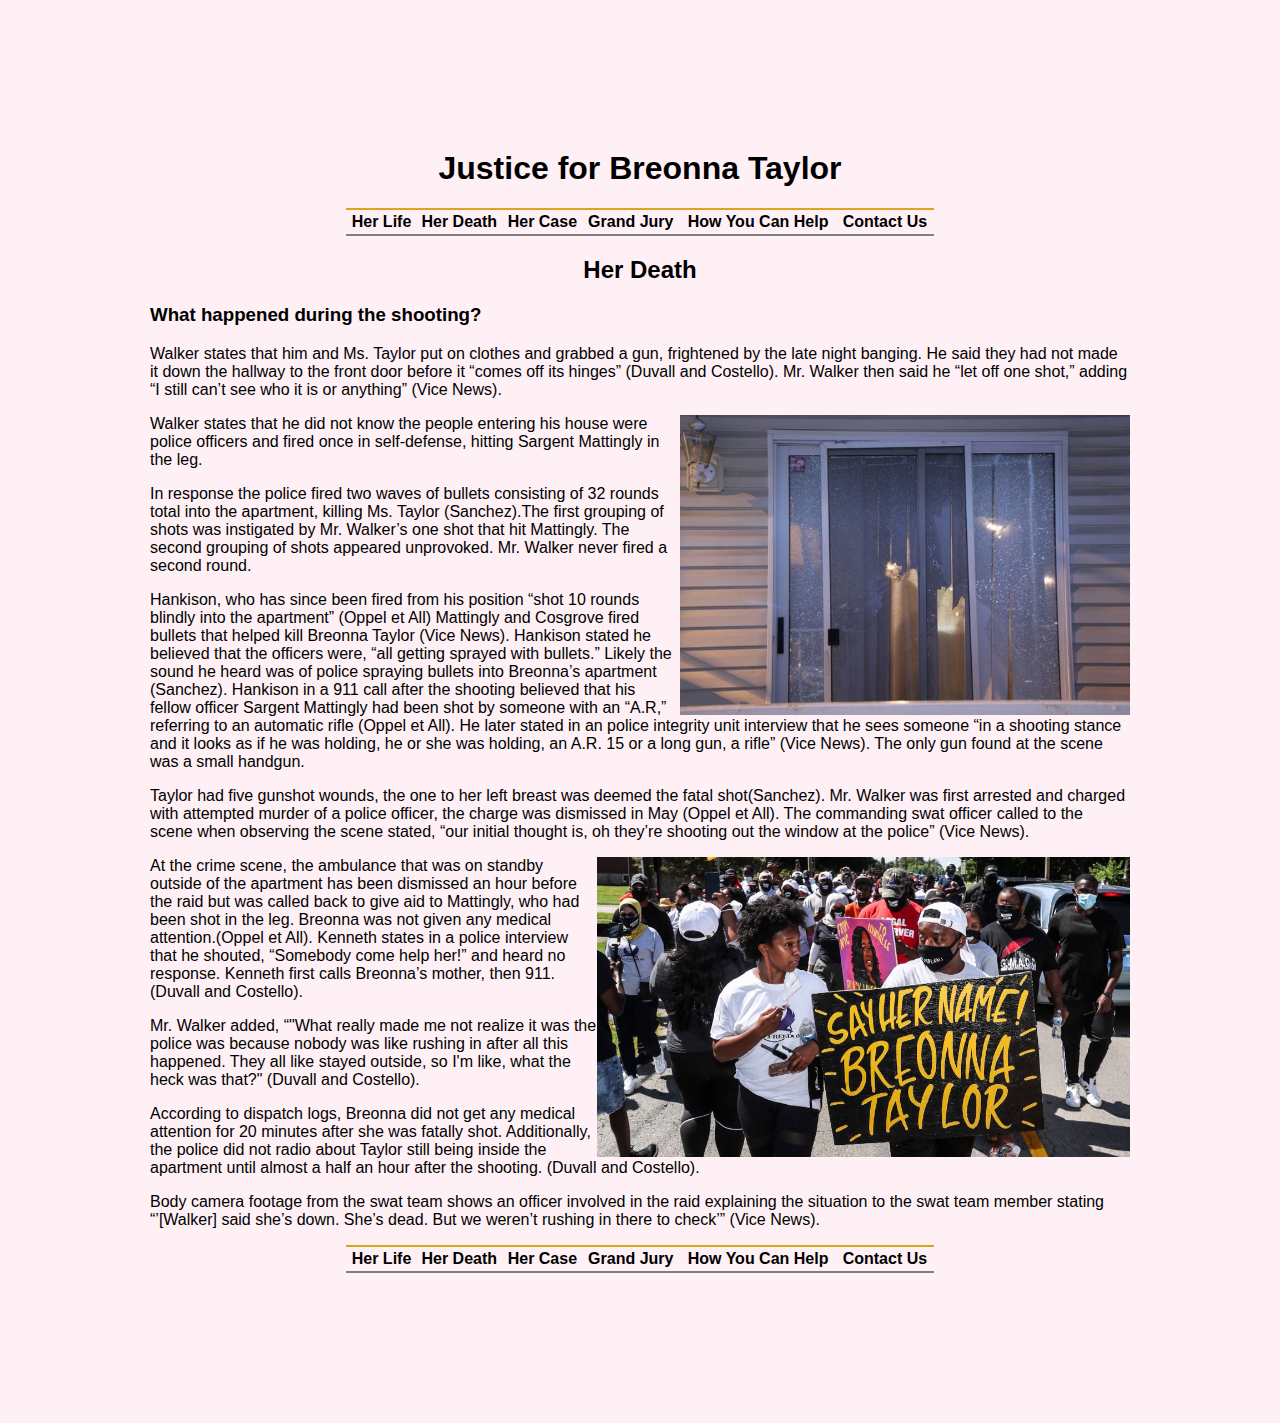
<file: hermurder.html>
<!DOCTYPE html>
<html lang="en">

<head>
    <meta charset="UTF-8">
    <meta name="viewport" content="width=device-width, initial-scale=1.0">
    <title>Her Murder</title>
    <link rel="stylesheet" href="styles/hermurder.css">
    <link rel="icon" type="image/png" href="images/favicon-16x16.png">
    <meta name="description"
        content="An informative social justice site exploring Breonna Taylor, her life, injustice, and legacy">
    <meta name="keywords" content="black lives matter, breonna, breonna taylor, social justice, blm, police brutality">
    <meta name="author" content="Avery Tronson">
    <!-- Global site tag (gtag.js) - Google Analytics -->
    <script async src="https://www.googletagmanager.com/gtag/js?id=G-DLW53TKZ85"></script>
    <script>
        window.dataLayer = window.dataLayer || [];
        function gtag() { dataLayer.push(arguments); }
        gtag('js', new Date());

        gtag('config', 'G-DLW53TKZ85');
    </script>

</head>

<body>
    <h1><a href="index.html">Justice for Breonna Taylor</a></h1>
    <table class="heading">
        <tr>
            <th><a href="herlifebefore.html">Her Life</a></th>
            <th><a href="hermurder.html">Her Death</a></th>
            <th><a href="hercase.html">Her Case</a></th>
            <th><a href="grandjury.html">Grand Jury</a></th>
            <th><a href="howtoenactchange.html">How You Can Help</a></th>
            <th><a href="contactus.html">Contact Us</a></th>
        </tr>
    </table>
    <h2>Her Death</h2>
    <p>
    <h3> What happened during the shooting?</h3>
    <p>
        Walker states that him and Ms. Taylor put on clothes and grabbed a gun, frightened by the late night banging. He
        said they had not made it down the hallway to the front door before it “comes off its hinges” <a
            href="https://www.courier-journal.com/story/news/crime/2020/07/17/breonna-taylor-lay-untouched-20-minutes-after-being-shot-records/5389881002/">(Duvall
            and Costello).</a> Mr. Walker then said he “let off one shot,” adding “I still can’t see who it is or
        anything” <a href="https://www.youtube.com/watch?v=1lbdXJx2CtQ&ab_channel=VICENews">(Vice News).</a>
    </p>
    <p>
        <img src="images/crime_scene2.jpg" alt="breonna taylor's screen door full of bullet holes"
            title="breonna taylor's screen door">
    </p>
    <p>
        Walker states that he did not know the people entering his house were police officers and fired once in
        self-defense, hitting Sargent Mattingly in the leg.
    </p>
    <p>
        In response the police fired two waves of bullets consisting of 32 rounds total into the apartment, killing Ms.
        Taylor <a
            href="https://www.cnn.com/2020/10/03/us/breonna-taylor-grand-jury-audio-highlights/index.html">(Sanchez).</a>The
        first
        grouping of shots was instigated by Mr. Walker’s one shot that hit Mattingly. The second grouping of shots
        appeared
        unprovoked. Mr. Walker never fired a second round.
    </p>
    <p>
        Hankison, who has since been fired from his position “shot 10 rounds blindly into the apartment”
        <a href="https://www.nytimes.com/article/breonna-taylor-police.html">(Oppel et
            All)</a> Mattingly and Cosgrove fired bullets that helped kill
        Breonna Taylor <a href="https://www.youtube.com/watch?v=1lbdXJx2CtQ&ab_channel=VICENews">(Vice News).</a>
        Hankison stated he believed that the
        officers were, “all getting sprayed with bullets.” Likely the sound he heard was of police spraying bullets into
        Breonna’s apartment <a
            href="https://www.cnn.com/2020/10/03/us/breonna-taylor-grand-jury-audio-highlights/index.html">(Sanchez).</a>
        Hankison in a 911 call after the shooting believed that his fellow officer Sargent Mattingly had been shot by
        someone with an “A.R,” referring to an automatic rifle <a
            href="https://www.nytimes.com/article/breonna-taylor-police.html">(Oppel et
            All).</a>
        He later stated in an police integrity unit interview that he sees someone “in a shooting stance and it looks as
        if
        he was holding, he or she was holding, an A.R. 15 or a long gun, a rifle”
        <a href="https://www.youtube.com/watch?v=1lbdXJx2CtQ&ab_channel=VICENews">(Vice News).</a> The only gun found at
        the scene was a small handgun.
    </p>
    <p>
        Taylor had five gunshot wounds, the one to her left breast was deemed the fatal shot<a
            href="https://www.cnn.com/2020/10/03/us/breonna-taylor-grand-jury-audio-highlights/index.html">(Sanchez).</a>
        Mr. Walker was first arrested and charged with attempted murder of a police officer, the charge was dismissed in
        May
        <a href="https://www.nytimes.com/article/breonna-taylor-police.html">(Oppel et
            All).</a>
        The commanding swat officer called to the scene when observing the scene stated, “our initial thought is, oh
        they’re
        shooting out the window at the police” <a
            href="https://www.youtube.com/watch?v=1lbdXJx2CtQ&ab_channel=VICENews">(Vice News).</a>
    </p>
    <p>
        <img src="images/protest_1.jpg"
            alt="group of protesters walking with a 'say her name' sign with regards to breonna taylor"
            title="breonna taylor protest">
    </p>
    <p>
        At the crime scene, the ambulance that was on standby outside of the apartment has been dismissed an hour before
        the
        raid but was called back to give aid to Mattingly, who had been shot in the leg. Breonna was not given any
        medical
        attention.<a href="https://www.nytimes.com/article/breonna-taylor-police.html">(Oppel
            et
            All).</a> Kenneth states in a police interview
        that he
        shouted, “Somebody come help her!” and heard no response. Kenneth first calls Breonna’s mother, then 911.
        <a
            href="https://www.courier-journal.com/story/news/crime/2020/07/17/breonna-taylor-lay-untouched-20-minutes-after-being-shot-records/5389881002/">(Duvall
            and Costello).</a>
    </p>

    <p>
        Mr. Walker added, “"What really made me not realize it was the police was because nobody was like rushing in
        after
        all this happened. They all like stayed outside, so I'm like, what the heck was that?"
        <a
            href="https://www.courier-journal.com/story/news/crime/2020/07/17/breonna-taylor-lay-untouched-20-minutes-after-being-shot-records/5389881002/">(Duvall
            and Costello).</a>
    </p>
    <p>
        According to dispatch logs, Breonna did not get any medical attention for 20 minutes after she was fatally shot.
        Additionally, the police did not radio about Taylor still being inside the apartment until almost a half an hour
        after the shooting.
        <a
            href="https://www.courier-journal.com/story/news/crime/2020/07/17/breonna-taylor-lay-untouched-20-minutes-after-being-shot-records/5389881002/">(Duvall
            and Costello).</a>
    </p>
    <p>
        Body camera footage from the swat team shows an officer involved in the raid explaining the situation to the
        swat
        team member stating “’[Walker] said she’s down. She’s dead. But we weren’t rushing in there to check’”
        <a href="https://www.youtube.com/watch?v=1lbdXJx2CtQ&ab_channel=VICENews">(Vice News).</a>
    </p>
    <table class="heading">
        <tr>
            <th><a href="herlifebefore.html">Her Life</a></th>
            <th><a href="hermurder.html">Her Death</a></th>
            <th><a href="hercase.html">Her Case</a></th>
            <th><a href="grandjury.html">Grand Jury</a></th>
            <th><a href="howtoenactchange.html">How You Can Help</a></th>
            <th><a href="contactus.html">Contact Us</a></th>
        </tr>
    </table>
</body>

</html>
</file>
<file: styles/index.css>
body{
    background-color: lavenderblush;
    margin: 150px;
    text-align: center;
    font-family: 'Lucida Sans', 'Lucida Sans Regular', 'Lucida Grande', 'Lucida Sans Unicode', Geneva, Verdana, sans-serif;
}
a:visited {
    color: black;
    text-decoration: none;
}
a:link {
    color:black;
    text-decoration: none;
}

h1{
   text-align: center;
   margin-left: auto;
   margin-right: auto;
   margin-top: 20px;
   color: navy;
}
.heading{
    text-align: center;
    border-top: goldenrod 2px solid;
    border-bottom: gray 2px solid;
    border-left: none;
    border-right:none;
    margin-left: auto;
    margin-right: auto;
    margin-bottom: 10px;
    margin-top: 10px;
    width: 60%;
}
h2 {
    text-align: center;
}
.bucket {
    position: relative;
    text-align: center;
}
.bucketText {
    position: absolute;
    bottom: 5px;
    left: 50%;
    transform: translate(-50%, -50%);
    padding-left: 10%;
    padding-right: 10%;
    color: black;
    border-left: rgb(255, 255, 255, 0.7) 100px;
    border-right: rgb(255, 255, 255, 0.7) 100px;
    background: rgb(255, 255, 255, 0.7);
}
.bucketPic {
    width: 600px;
    padding: 5px;

}
</file>
<file: styles/contactus.css>
body{
    background-color: lavenderblush;
    margin: 150px;
    text-emphasis: center;
    font-family: 'Lucida Sans', 'Lucida Sans Regular', 'Lucida Grande', 'Lucida Sans Unicode', Geneva, Verdana, sans-serif;
}
a:visited {
    color: black;
    text-decoration: none;
}
a:link {
    color:black;
    text-decoration: none;
}

h2 {
    text-align: center;
}

#img1 {
    margin-left: auto;
    margin-right: auto;
    width: 450px;
    display: block;
}

h1{
   text-align: center;
   margin-left: auto;
   margin-right: auto;
   margin-top: 20px;
   color: navy;
}
.heading{
    text-align: center;
    border-top: goldenrod 2px solid;
    border-bottom: gray 2px solid;
    border-left: none;
    border-right:none;
    margin-left: auto;
    margin-right: auto;
    margin-bottom: 10px;
    margin-top: 10px;
    width: 60%;
}
img{
    height: 200px;
}
.contactUs {
    margin-left: auto;
    margin-right: auto;

}
</file>
<file: styles/grandjury.css>
body{
    background-color: lavenderblush;
    margin: 150px;
    font-family: 'Lucida Sans', 'Lucida Sans Regular', 'Lucida Grande', 'Lucida Sans Unicode', Geneva, Verdana, sans-serif;
}
a:visited {
    color: black;
    text-decoration: none;
}
a:link {
    color:black;
    text-decoration: none;
}

h1{
   text-align: center;
   margin-left: auto;
   margin-right: auto;
   color: navy;
}
h2 {
    text-align: center;
}
.heading{
    text-align: center;
    border-top: goldenrod 2px solid;
    border-bottom: gray 2px solid;
    border-left: none;
    border-right:none;
    margin-left: auto;
    margin-right: auto;
    margin-bottom: 10px;
    margin-top: 10px;
    width: 60%;
}
img{
    height: 300px;
    float: right;
    margin: auto;
    position: relative;
}
.dc {
    border: lavenderblush 10px solid;
}
.quotes {
    border: lightgrey 2px solid;
    padding: 5px;
    text-align: center;
    font-style: italic;
    margin: auto;
    width: 85%;
}
.yt3{
    display: block;
    width: 50%;
    margin-right: auto;
    margin-left: auto;
    text-align: center;
}
.yt45 {
    display: block;
    margin: 0 auto;
    border: lavenderblush 10px solid;
    width: auto;
    display: flex;
    justify-content: center;
    padding: 10px;
}
.space{
    padding: 10px;
}
</file>
<file: styles/hercase.css>
body{
    background-color: lavenderblush;
    margin: 150px;
    font-family: 'Lucida Sans', 'Lucida Sans Regular', 'Lucida Grande', 'Lucida Sans Unicode', Geneva, Verdana, sans-serif;
}
a:visited {
    color: black;
    text-decoration: none;
}
a:link {
    color:black;
    text-decoration: none;
}

h1{
   text-align: center;
   margin-left: auto;
   margin-right: auto;
   margin-top: 20px;
   color: navy;
}
.heading{
    text-align: center;
    border-top: goldenrod 2px solid;
    border-bottom: gray 2px solid;
    border-left: none;
    border-right:none;
    margin-left: auto;
    margin-right: auto;
    margin-bottom: 10px;
    margin-top: 10px;
    width: 60%;
    
}
img{
    height: 300px;
}
#people_involved{
    border:gray solid 2px;
    margin-left: auto;
    margin-right: auto;
    width: 40%;
    margin-top: 20px;
    margin-bottom: 20px;
}
#youtube1 {
    position: relative;
    float: right;
    padding-left: 10px;
}
#youtube2 {
    float: right;
    position: relative;
    padding-left: 10px;
}
</file>
<file: styles/herlifebefore.css>
body{
    background-color: lavenderblush;
    margin: 150px;
    font-family: 'Lucida Sans', 'Lucida Sans Regular', 'Lucida Grande', 'Lucida Sans Unicode', Geneva, Verdana, sans-serif;
}
a:visited {
    color: black;
    text-decoration: none;
}
a:link {
    color:black;
    text-decoration: none;
}
h2 {
    text-align: center;
}
h1{
   text-align: center;
   margin-left: auto;
   margin-right: auto;
   margin-top: 20px;
   color: navy;
}
.heading{
    text-align: center;
    border-top: goldenrod 2px solid;
    border-bottom: gray 2px solid;
    border-left: none;
    border-right:none;
    margin-left: auto;
    margin-right: auto;
    margin-bottom: 10px;
    margin-top: 10px;
    width: 60%;
}
.tweets {
    width: 600px;
    margin-left: auto;
    margin-right: auto;
    position: relative;
    display: block;
}
.photo1 {
    width: 400px;
    margin-left: auto;
    margin-right: auto;
    position: relative;
    display: block;
}
.photo2 {
    width: 700px;
    margin-left: auto;
    margin-right: auto;
    position: relative;
    display: block;
}
</file>
<file: styles/hermurder.css>
body{
    background-color: lavenderblush;
    margin: 150px;
    font-family: 'Lucida Sans', 'Lucida Sans Regular', 'Lucida Grande', 'Lucida Sans Unicode', Geneva, Verdana, sans-serif;
}
a:visited {
    color: black;
    text-decoration: none;
}
a:link {
    color:black;
    text-decoration: none;
}

h1{
   text-align: center;
   margin-left: auto;
   margin-right: auto;
   margin-top: 20px;
   color: navy;
}
h2 {
    text-align: center;
}
.heading{
    text-align: center;
    border-top: goldenrod 2px solid;
    border-bottom: gray 2px solid;
    border-left: none;
    border-right:none;
    margin-left: auto;
    margin-right: auto;
    margin-bottom: 10px;
    margin-top: 10px;
    width: 60%;
}
img{
    height: 300px;
    float: right;
    margin: auto;
    position: relative;
}
</file>
